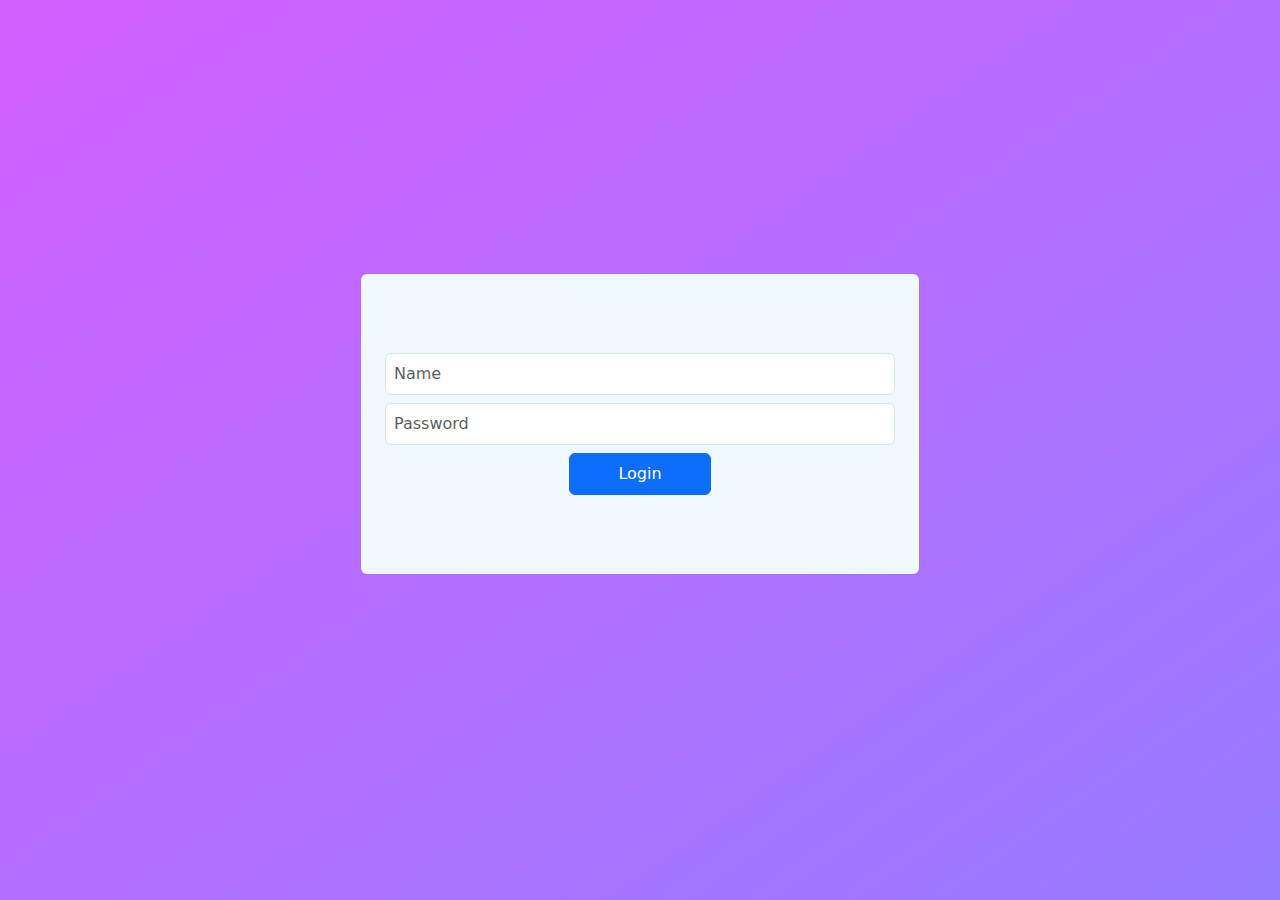
<file: index.html>
<!DOCTYPE html>
<html lang="en">
<head>
    <meta charset="UTF-8">
    <meta name="viewport" content="width=device-width, initial-scale=1.0">
    <link rel="stylesheet" href="css/bootstrap.min.css">
    <link rel="stylesheet" href="css/all.css">
    <link rel="stylesheet" href="css/indexStyle.css">
    <title>task _</title>
</head>
<body>
  
  <div class="container rounded">
    <div class="container rounded p-4 m-auto mt-5 text-center login">
      <input type="text" class="row p-2 rounded mb-2 form-control" id="name" placeholder="Name" required >
      <input type="password" class="row p-2 rounded mb-2 form-control" id="password" placeholder="Password" required>
      
      <button class="btn btn-primary p-2 px-5" id="login">Login</button>
    </div>
  </div>

  <script src="index.js"></script>
</body>
</html>
</file>
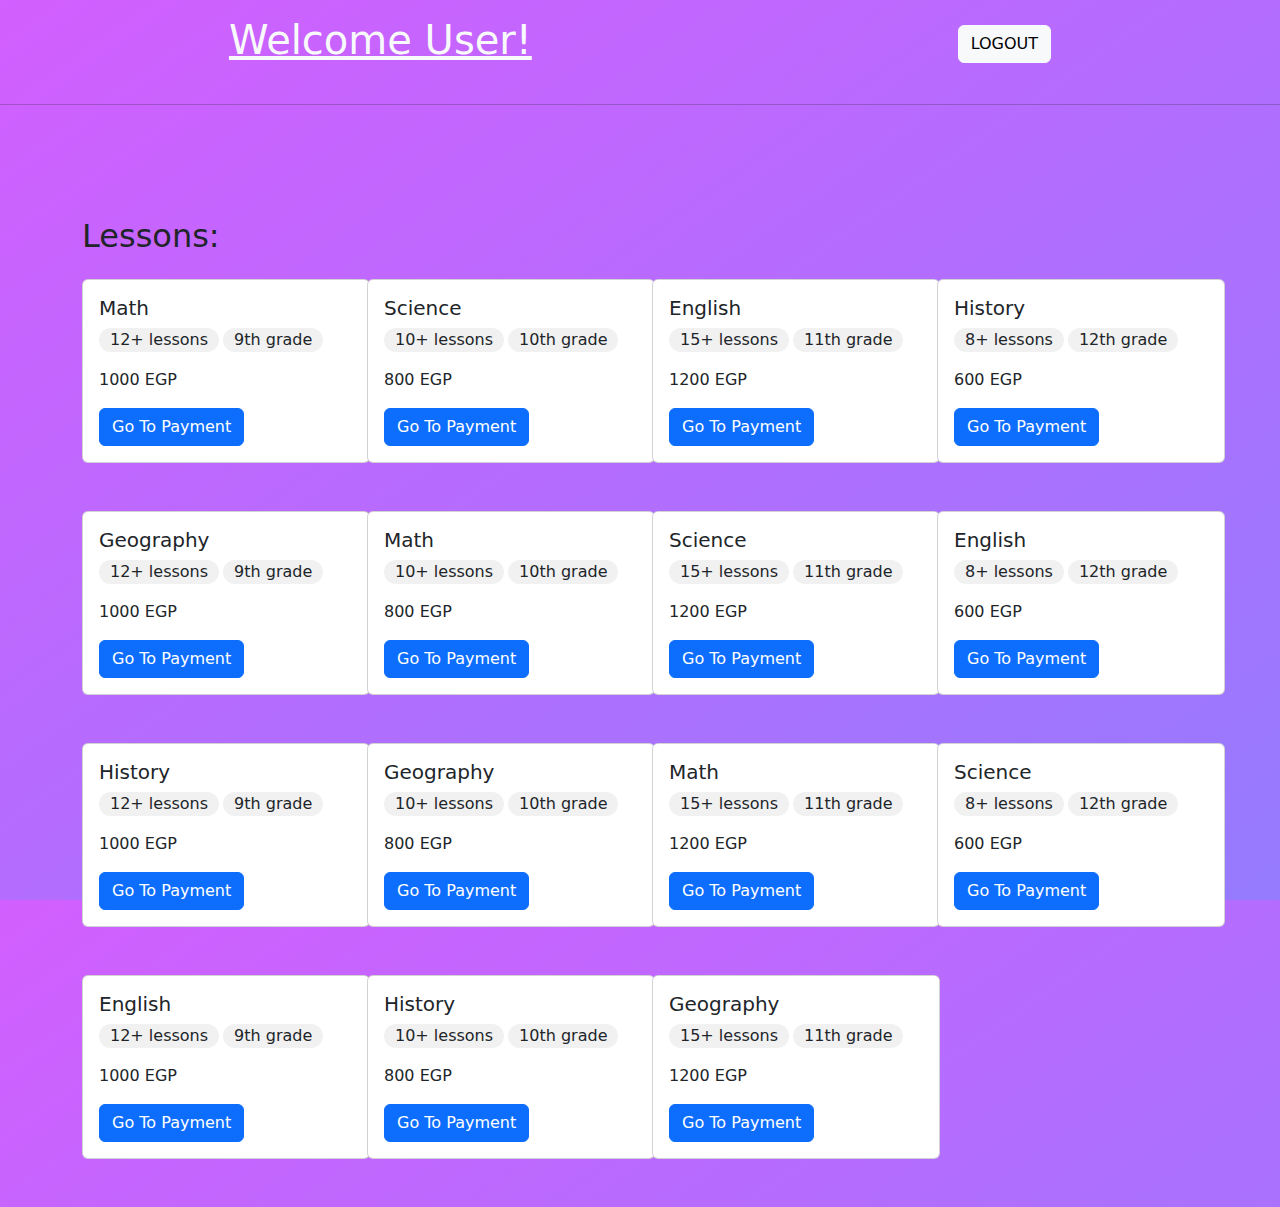
<file: main.html>
<!DOCTYPE html>
<html lang="en">
<head>
    <meta charset="UTF-8">
    <meta name="viewport" content="width=device-width, initial-scale=1.0">
    <link rel="stylesheet" href="css/bootstrap.min.css">
    <link rel="stylesheet" href="css/all.css">
    <link rel="stylesheet" href="css/mainStyle.css">
    <title>Document</title>
</head>
<body>
    <header class="d-flex justify-content-around align-items-center  p-3">
        <h1 id="welcome" class="text-center text-light text-decoration-underline"></h1>
        <button class="btn btn-light" id="logout">LOGOUT</button>
    </header>
    <hr>
    <div class="container pt-5">
      <h2 class="mb-4 d-none" id="MyLessons">My Lessons:</h2>
      <div class="row d-none" id="inrolledClasses">
        <!-- <div class="col-md-4">  
                <div class="card" style="width: 18rem;">
                  <div class="card-body">
                    <h5 class="card-title">Card title</h5>
                    <div class="tags d-flex ">  
                      <p class="tag">12+ lessons</p>
                      <p class="tag">science</p>
                      <p class="tag">9th Grade</p>
                    </div>
                    <p class="card-text">Some quick example text to build on the card title and make up the bulk of the card's content.</p>
                    <a onclick="goToPayment(${i})" class="btn btn-primary">Go somewhere</a>
                  </div>
                </div>
              </div> -->
              <hr>
            </div>
    </div>
    <div class="container pt-5">
      <h2 class="mb-4">Lessons:</h2>
      <div class="row" id="classes">
        <!-- <div class="col-md-4">  
          <div class="card" style="width: 18rem;">
                    <div class="card-body">
                      <h5 class="card-title">Card title</h5>
                      <div class="tags d-flex ">  
                          <p class="tag">12+ lessons</p>
                          <p class="tag">science</p>
                          <p class="tag">9th Grade</p>
                        </div>
                        <p class="card-text">Some quick example text to build on the card title and make up the bulk of the card's content.</p>
                      <a onclick="goToPayment(${i})" class="btn btn-primary">Go somewhere</a>
                    </div>
                  </div>
            </div> -->
        </div>
    </div>

    <script src="main.js"></script>
</body>
</html>
</file>
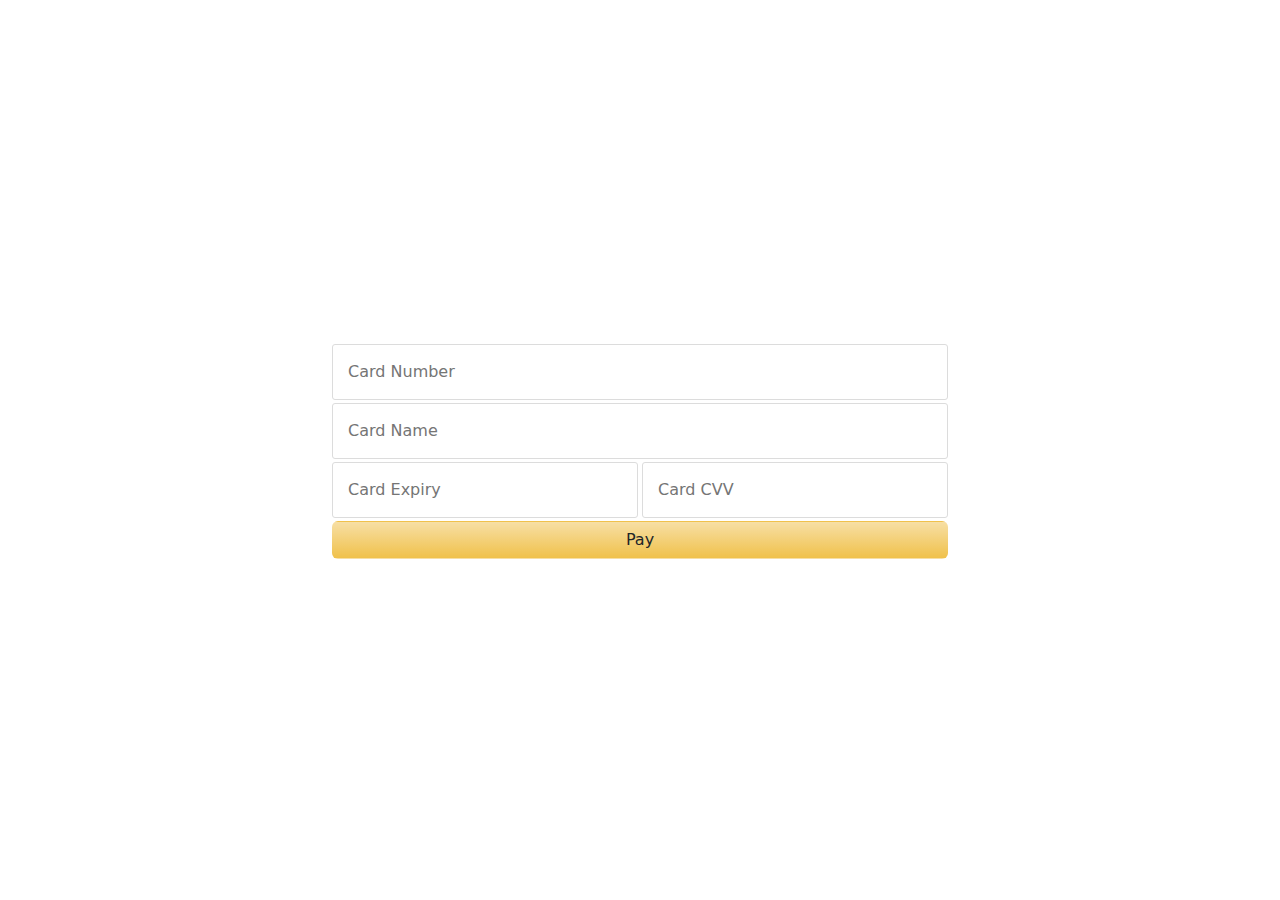
<file: payment.html>
<!DOCTYPE html>
<html lang="en">
<head>
    <meta charset="UTF-8">
    <meta name="viewport" content="width=device-width, initial-scale=1.0">
    <link rel="stylesheet" href="css/bootstrap.min.css">
    <link rel="stylesheet" href="css/all.css">
    <link rel="stylesheet" href="css/payment.css">
    <title>Document</title>
</head>
<body class="d-flex justify-content-center align-items-center vh-100">
    
    <div class="container m-auto w-50 flex-column justify-content-center align-items-center">
        <input type="text" name="cardNum" id="cardNumber" placeholder="Card Number">
        <input type="text" name="cardName" id="cardName" placeholder="Card Name">
        <div class="div d-flex gap-1">
            <input type="text" name="cardExp" id="cardDate" placeholder="Card Expiry">
            <input type="text" name="cardCvv" id="cardCvv" placeholder="Card CVV">
        </div>
        <button id="" class="btn">Pay</button>
    </div>

    <script src="payment.js"></script>
</body>
</html>
</file>
<file: css/indexStyle.css>
*{
    padding: 0;
    margin: 0;
    box-sizing: border-box;
}

body{
    height: 100vh;
    display: flex;
    flex-direction: column;
    justify-content: center;
    background: linear-gradient(to bottom right, #d25fff, #957bfe);
}

.login{
    width: 50%;
    height:300px;
    display: flex;
    flex-direction: column;
    justify-content: center;
    align-items: center;
    background-color: aliceblue;
    transform: translatey(-50px);
}
</file>
<file: css/mainStyle.css>
*{
    padding: 0;
    margin: 0;
    box-sizing: border-box;
}

body{
    height: 100vh;
    display: flex;
    flex-direction: column;
    background: linear-gradient(to bottom right, #d25fff, #957bfe);
}

.tag{
    background-color: #f1f1f1;
    border-radius: 20px;
    margin-right: 4px;
    padding: 0 11px;
}
</file>
<file: css/payment.css>
input {
    margin-top: 3px;
    padding: 15px;
    font-size: 16px;
    width: 100%;
    border-radius: 3px;
    border: 1px solid #dcdcdc;
}

button {
    margin-top: 3px;
    padding: 15px;
    font-size: 16px;
    width: 100%;
    border-radius: 3px;
    border: 1px solid #dcdcdc;
    background-color: #f0c14b;
    background-image: linear-gradient(to bottom, #f7dfa5, #f0c14b);
    cursor: pointer;
}
</file>
